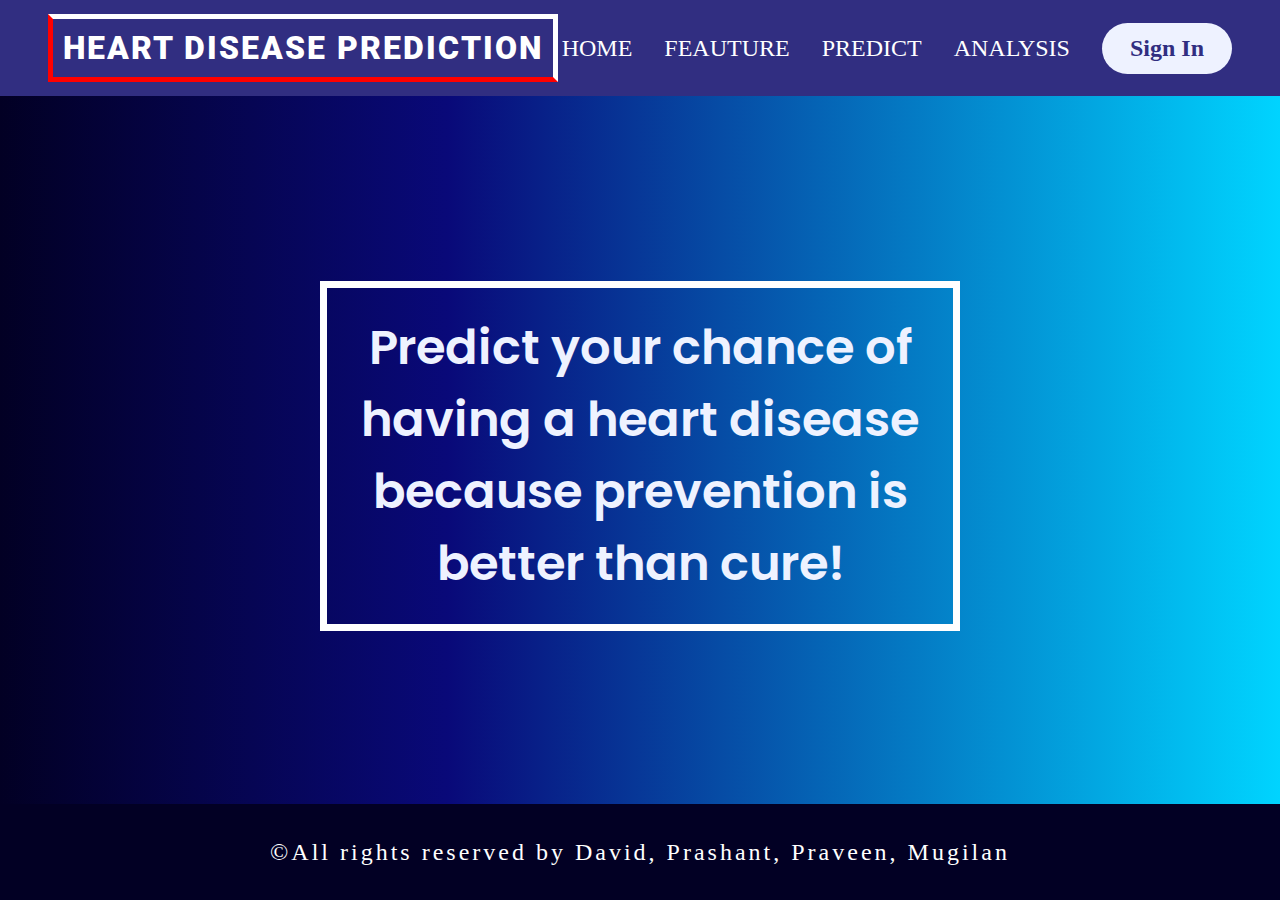
<file: Visualizing and Predicting Heart Diseases/Project Development Phase/Sprint 1/index.html>
<!DOCTYPE html>
<html lang="en">
  <head>
    <meta charset="UTF-8" />
    <meta http-equiv="X-UA-Compatible" content="IE=edge" />
    <meta name="viewport" content="width=device-width, initial-scale=1.0" />
    <title>Heart Disease Prediction</title>
    <link rel="stylesheet" href="css/home_style.css" />
  </head>
  <body>
    <header class="header">
      <div class="logo"><p>Heart Disease Prediction</p></div>
      <nav class="nav-bar">
        <ul class="nav-lists">
          <li><a href="index.html">HOME</a></li>
          <li><a href="#">FEAUTURE</a></li>
          <li><a href="#">PREDICT</a></li>
          <li><a href="#">ANALYSIS</a></li>
          <li><a class="cta-btn" href="login_form.php">Sign In</a></li>
        </ul>
        <!-- <div class="login"><a href="#">Sign In</a></div> -->
      </nav>
    </header>
    <div class="section-main">
      <h1>
        Predict your chance of having a heart disease because prevention is
        better than cure!
      </h1>
    </div>
    <footer>
      <p>&copy;All rights reserved by David, Prashant, Praveen, Mugilan</p>
    </footer>
  </body>
</html>
</file>
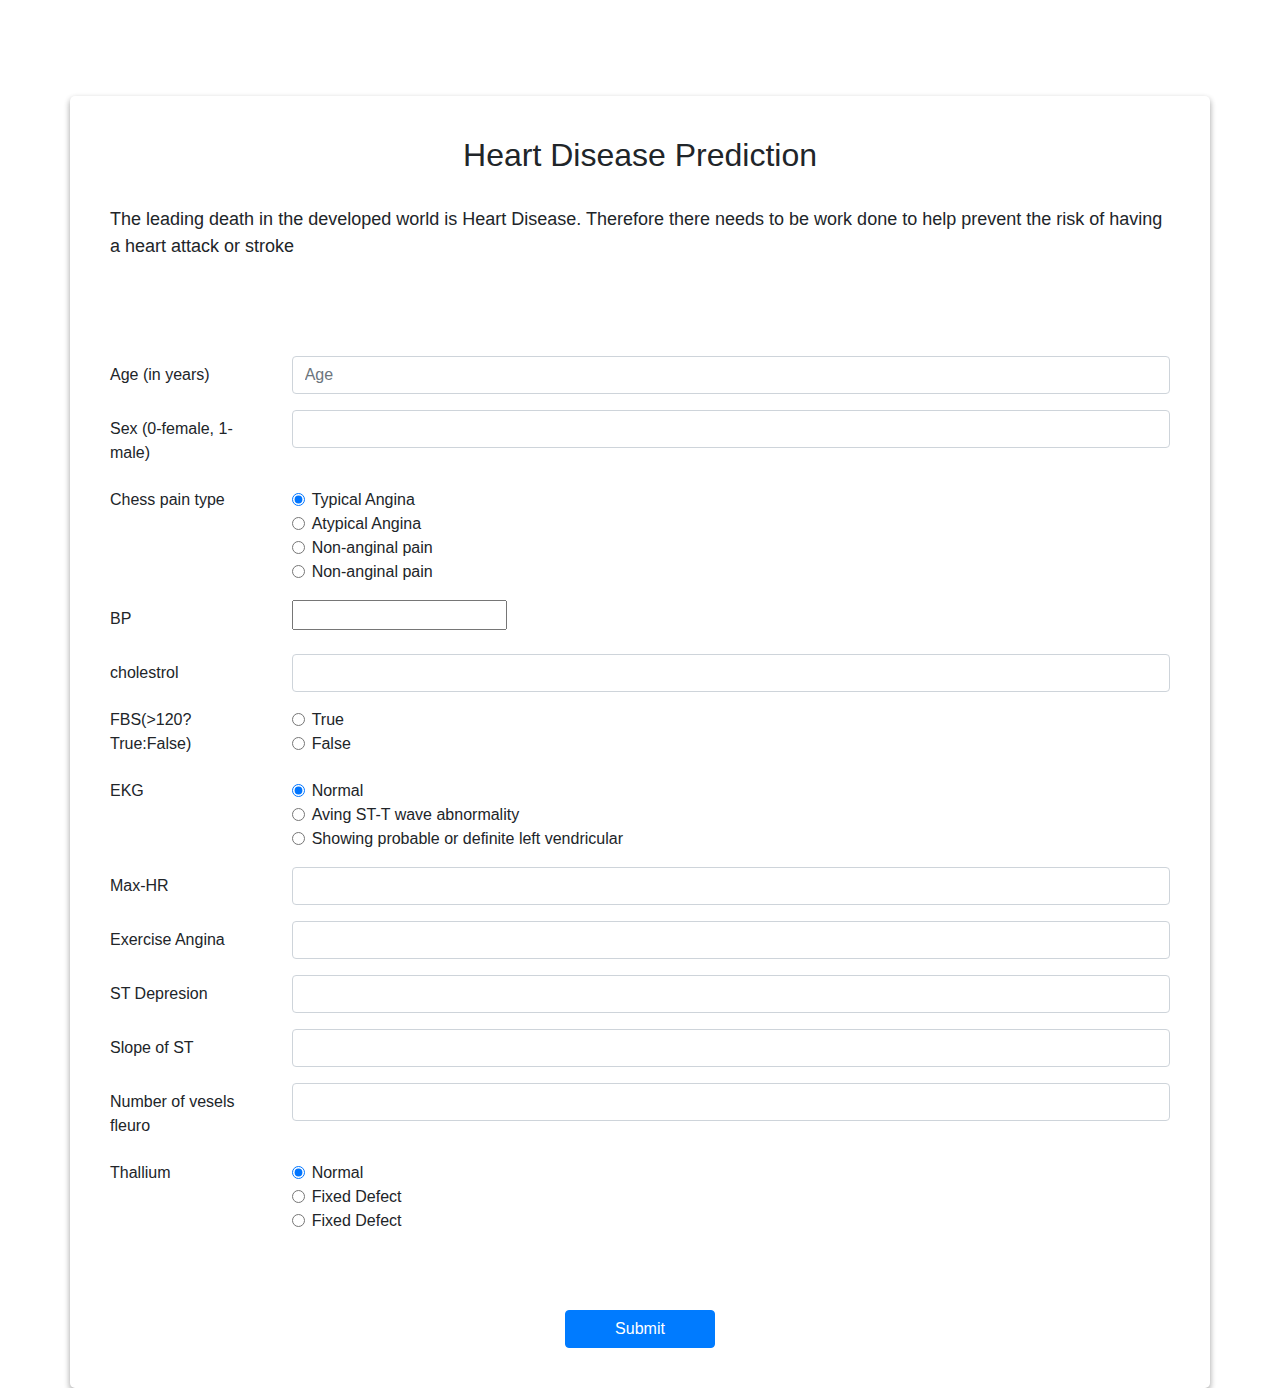
<file: Visualizing and Predicting Heart Diseases/Final deliverables/Source Code/form.html>
<!DOCTYPE html>
<html lang="en">
  <head>
    <meta charset="UTF-8" />
    <meta http-equiv="X-UA-Compatible" content="IE=edge" />
    <meta name="viewport" content="width=device-width, initial-scale=1.0" />
    <title>prediction</title>
    <link
      rel="stylesheet"
      href="https://cdn.jsdelivr.net/npm/bootstrap@4.0.0/dist/css/bootstrap.min.css"
      integrity="sha384-Gn5384xqQ1aoWXA+058RXPxPg6fy4IWvTNh0E263XmFcJlSAwiGgFAW/dAiS6JXm"
      crossorigin="anonymous"
    />
    <style>
      .sumit-center {
        margin-top: 4.8rem;
        justify-content: center;
      }

      .container {
        padding: 40px;
        box-shadow: rgba(0, 0, 0, 0.16) 0px 3px 6px,
          rgba(0, 0, 0, 0.23) 0px 3px 6px;
        margin-top: 96px;
        border-radius: 5px;
        background-color: white;
      }
      form {
        margin-top: 96px;
      }
      p {
        margin-top: 32px;
        font-size: 18px;
      }
      .btn-primary {
        width: 150px;
      }
    </style>
  </head>
  <body>
    <div class="holder">
      <div class="container">
        <h2 class="text-center">Heart Disease Prediction</h2>
        <p>
          The leading death in the developed world is Heart Disease. Therefore
          there needs to be work done to help prevent the risk of having a heart
          attack or stroke
        </p>
        <form method="" action="">
          <div class="form-group row">
            <label for="age" class="col-sm-2 col-form-label"
              >Age (in years)</label
            >
            <div class="col-sm-10">
              <input
                type="number"
                class="form-control"
                id="age"
                placeholder="Age"
              />
            </div>
          </div>
          <div class="form-group row">
            <label for="sex" class="col-sm-2 col-form-label"
              >Sex (0-female, 1-male)</label
            >
            <div class="col-sm-10">
              <input
                type="number"
                name="sex"
                class="form-control"
                id="sex"
                type="number"
              />
            </div>
          </div>
          <fieldset class="form-group">
            <div class="row">
              <legend class="col-form-label col-sm-2 pt-0">
                Chess pain type
              </legend>
              <div class="col-sm-10">
                <div class="form-check">
                  <input
                    class="form-check-input"
                    type="radio"
                    name="pain"
                    id="typical-angina"
                    value="1"
                    checked
                    required
                  />
                  <label class="form-check-label" for="pain">
                    Typical Angina
                  </label>
                </div>
                <div class="form-check">
                  <input
                    class="form-check-input"
                    type="radio"
                    name="pain"
                    id="atypical-angina"
                    value="2"
                    required
                  />
                  <label class="form-check-label" for="pain">
                    Atypical Angina
                  </label>
                </div>
                <div class="form-check">
                  <input
                    class="form-check-input"
                    type="radio"
                    name="pain"
                    id="non-anginal-pain"
                    value="3"
                    required
                  />
                  <label class="form-check-label" for="pain">
                    Non-anginal pain
                  </label>
                </div>
                <div class="form-check">
                  <input
                    class="form-check-input"
                    type="radio"
                    name="pain"
                    id="asymptomatic"
                    value="4"
                    required
                  />
                  <label class="form-check-label" for="pain2">
                    Non-anginal pain
                  </label>
                </div>
              </div>
            </div>
          </fieldset>
          <div class="form-group row">
            <label for="sex" class="col-sm-2 col-form-label">BP</label>
            <div class="col-sm-10">
              <input
                type="number"
                class="bp"
                name="bp"
                class="form-control"
                id="bp"
                type="number"
                required
              />
            </div>
          </div>
          <div class="form-group row">
            <label for="cholestrol" class="col-sm-2 col-form-label"
              >cholestrol</label
            >
            <div class="col-sm-10">
              <input
                type="number"
                name="cholestrol"
                class="form-control"
                id="cholestrol"
                type="number"
                required
              />
            </div>
          </div>
          <fieldset class="form-group">
            <div class="row">
              <legend class="col-form-label col-sm-2 pt-0">
                FBS(>120?True:False)
              </legend>
              <div class="col-sm-10">
                <div class="form-check">
                  <input
                    class="form-check-input"
                    type="radio"
                    name="fbs"
                    id="fbs1"
                    value="1"
                    checked
                  />
                  <label class="form-check-label" for="pain"> True </label>
                </div>
                <div class="form-check">
                  <input
                    class="form-check-input"
                    type="radio"
                    name="fbs"
                    id="fbs2"
                    value="0"
                  />
                  <label class="form-check-label" for="pain"> False </label>
                </div>
              </div>
            </div>
          </fieldset>
          <fieldset class="form-group">
            <div class="row">
              <legend class="col-form-label col-sm-2 pt-0">EKG</legend>
              <div class="col-sm-10">
                <div class="form-check">
                  <input
                    class="form-check-input"
                    type="radio"
                    name="ekg"
                    id="ekg1"
                    value="0"
                    checked
                  />
                  <label class="form-check-label" for="ekg"> Normal </label>
                </div>
                <div class="form-check">
                  <input
                    class="form-check-input"
                    type="radio"
                    name="ekg"
                    id="ekg2"
                    value="1"
                  />
                  <label class="form-check-label" for="ekg">
                    Aving ST-T wave abnormality
                  </label>
                </div>
                <div class="form-check">
                  <input
                    class="form-check-input"
                    type="radio"
                    name="ekg"
                    id="ekg3"
                    value="3"
                  />
                  <label class="form-check-label" for="pain2">
                    Showing probable or definite left vendricular
                  </label>
                </div>
              </div>
            </div>
          </fieldset>
          <div class="form-group row">
            <label for="maxHR" class="col-sm-2 col-form-label">Max-HR</label>
            <div class="col-sm-10">
              <input
                type="number"
                name="maxHR"
                class="form-control"
                id="maxHR"
              />
            </div>
          </div>
          <div class="form-group row">
            <label for="exerciseAngina" class="col-sm-2 col-form-label"
              >Exercise Angina</label
            >
            <div class="col-sm-10">
              <input
                type="number"
                name="exerciseAngina"
                class="form-control"
                id="exerciseAngina"
                required
              />
            </div>
          </div>
          <div class="form-group row">
            <label for="st" class="col-sm-2 col-form-label">ST Depresion</label>
            <div class="col-sm-10">
              <input type="number" name="st" class="form-control" id="st" />
            </div>
          </div>
          <div class="form-group row">
            <label for="slope" class="col-sm-2 col-form-label"
              >Slope of ST</label
            >
            <div class="col-sm-10">
              <input
                type="number"
                name="slope"
                class="form-control"
                id="slope"
              />
            </div>
          </div>
          <div class="form-group row">
            <label for="slope" class="col-sm-2 col-form-label"
              >Number of vesels fleuro</label
            >
            <div class="col-sm-10">
              <input
                type="number"
                name="slope"
                class="form-control"
                id="slope"
                required
              />
            </div>
          </div>

          <fieldset class="form-group">
            <div class="row">
              <legend class="col-form-label col-sm-2 pt-0">Thallium</legend>
              <div class="col-sm-10">
                <div class="form-check">
                  <input
                    class="form-check-input"
                    type="radio"
                    name="fbs"
                    id="thallium1"
                    value="3"
                    checked
                  />
                  <label class="form-check-label" for="thallium">
                    Normal
                  </label>
                </div>
                <div class="form-check">
                  <input
                    class="form-check-input"
                    type="radio"
                    name="thallium"
                    id="thallium2"
                    value="6"
                  />
                  <label class="form-check-label" for="thallium">
                    Fixed Defect
                  </label>
                </div>
                <div class="form-check">
                  <input
                    class="form-check-input"
                    type="radio"
                    name="thallium"
                    id="thallium3"
                    value="6"
                    required
                  />
                  <label class="form-check-label" for="thallium">
                    Fixed Defect
                  </label>
                </div>
              </div>
            </div>
          </fieldset>
          <div class="row sumit-center">
            <input
              class="btn btn-primary"
              type="submit"
              value="Submit"
              onclick="myFunction()"
            />
          </div>
        </form>
      </div>
      <script>
        function myFunction() {
          const bp = document.getElementById("bp").value;
          if (bp >= 130)
            alert("The patient has increased risk of having Heart Disease");
          else alert("The patient not have a risk of heart heart Disese");
        }
      </script>
    </div>
  </body>
</html>
</file>
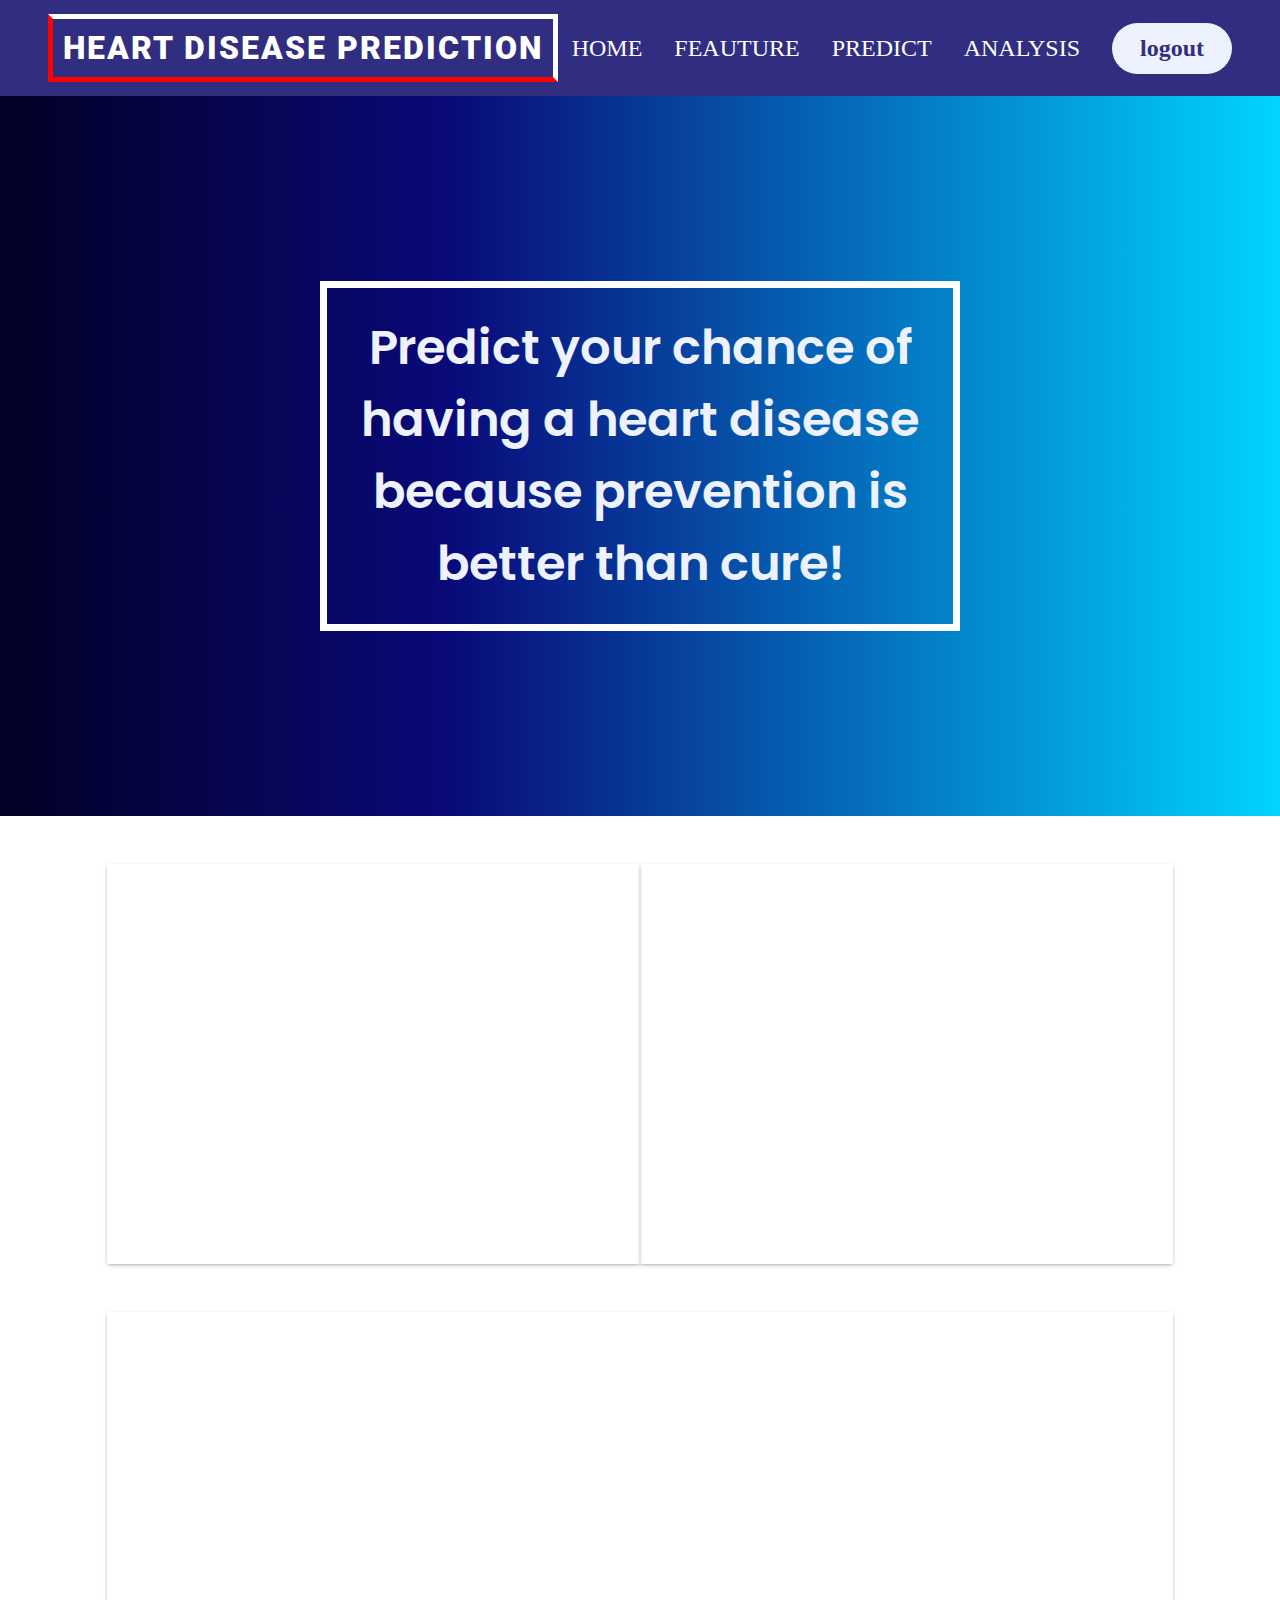
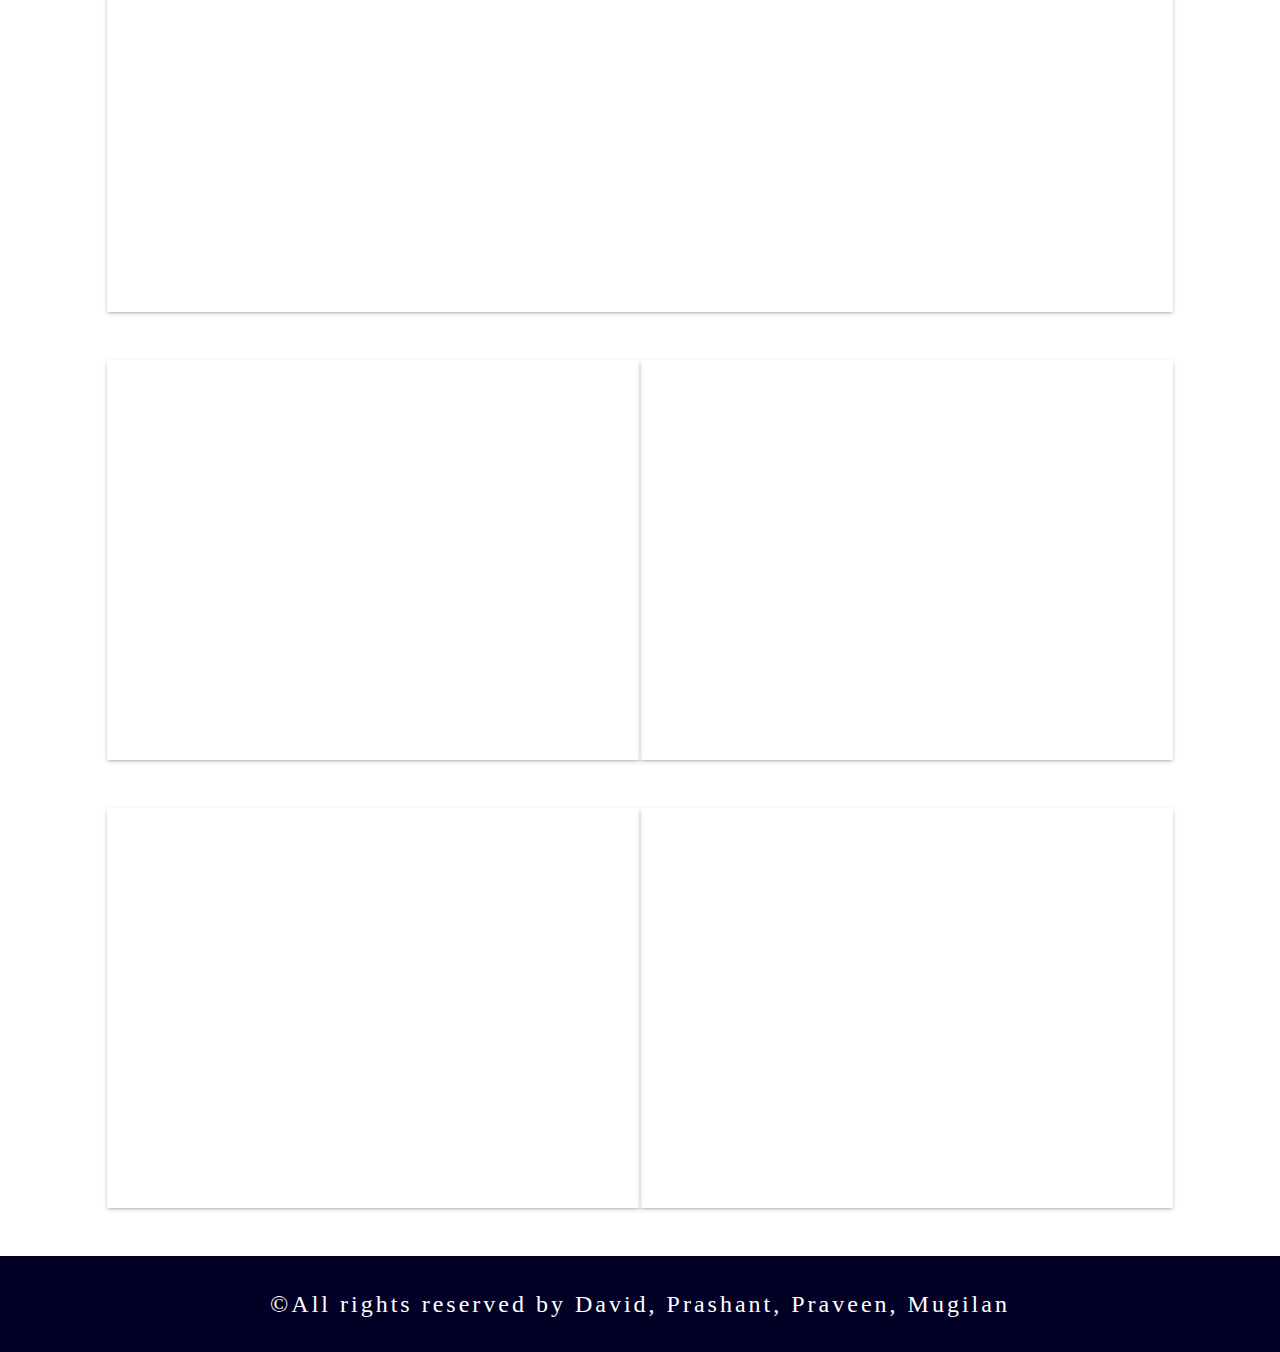
<file: Visualizing and Predicting Heart Diseases/Final deliverables/Source Code/home.html>
<!DOCTYPE html>
<html lang="en">
  <head>
    <meta charset="UTF-8" />
    <meta http-equiv="X-UA-Compatible" content="IE=edge" />
    <meta name="viewport" content="width=device-width, initial-scale=1.0" />
    <title>Heart Disease Prediction</title>
    <link rel="stylesheet" href="css/home_style.css" />
  </head>
  <body>
    <header class="header">
      <div class="logo"><p>Heart Disease Prediction</p></div>
      <nav class="nav-bar">
        <ul class="nav-lists">
          <li><a href="index.html">HOME</a></li>
          <li><a href="#">FEAUTURE</a></li>
          <li><a href="form.html">PREDICT</a></li>
          <li><a href="#dashboard">ANALYSIS</a></li>
          <li><a class="cta-btn" href="logout.php">logout</a></li>
        </ul>
        <!-- <div class="login"><a href="#">Sign In</a></div> -->
      </nav>
    </header>
    <section class="section-main">
      <h1>
        Predict your chance of having a heart disease because prevention is
        better than cure!
      </h1>
    </section>
    <section class="section-dashboard" name="dashboard" id="dashboard">
      <div class="container">
        <div class="row">
          <figure class="figure-average-age shadow">
            <iframe
              src="https://eu2.ca.analytics.ibm.com/bi/?perspective=dashboard&amp;pathRef=.my_folders%2FData%2BExploration&amp;closeWindowOnLastView=true&amp;ui_appbar=false&amp;ui_navbar=false&amp;shareMode=embedded&amp;action=view&amp;mode=dashboard&amp;subView=model000001848f4610f8_00000000"
              frameborder="0"
              gesture="media"
              allow="encrypted-media"
              allowfullscreen=""
            ></iframe>
          </figure>
          <figure class="figure-bp shadow">
            <iframe
              src="https://eu2.ca.analytics.ibm.com/bi/?perspective=dashboard&amp;pathRef=.my_folders%2Fbp%2Bby%2Bage&amp;closeWindowOnLastView=true&amp;ui_appbar=false&amp;ui_navbar=false&amp;shareMode=embedded&amp;action=view&amp;mode=dashboard&amp;subView=model0000018490b0fa3e_00000000"
              frameborder="0"
              gesture="media"
              allow="encrypted-media"
              allowfullscreen=""
            ></iframe>
          </figure>
        </div>

        <div class="row">
          <figure class="max-hr shadow">
            <iframe
              src="https://eu2.ca.analytics.ibm.com/bi/?perspective=dashboard&amp;pathRef=.my_folders%2FMax%2BHR%2Bby%2BValue&amp;closeWindowOnLastView=true&amp;ui_appbar=false&amp;ui_navbar=false&amp;shareMode=embedded&amp;action=view&amp;mode=dashboard&amp;subView=model0000018490f3c6da_00000000"
              frameborder="0"
              gesture="media"
              allow="encrypted-media"
              allowfullscreen=""
            ></iframe>
          </figure>
        </div>
        <div class="row">
          <figure class="chess-pain-type shadow">
            <iframe
              src="https://eu2.ca.analytics.ibm.com/bi/?perspective=dashboard&amp;pathRef=.my_folders%2FChess%2Bpain%2Btype%2Bby%2Baverage&amp;closeWindowOnLastView=true&amp;ui_appbar=false&amp;ui_navbar=false&amp;shareMode=embedded&amp;action=view&amp;mode=dashboard&amp;subView=model0000018491072b91_00000002"
              frameborder="0"
              gesture="media"
              allow="encrypted-media"
              allowfullscreen=""
            ></iframe>
          </figure>
          <figure class="bp-age shadow">
            <iframe
              src="https://eu2.ca.analytics.ibm.com/bi/?perspective=dashboard&amp;pathRef=.my_folders%2Fage%2Bcolored%2Bby%2Bsex&amp;closeWindowOnLastView=true&amp;ui_appbar=false&amp;ui_navbar=false&amp;shareMode=embedded&amp;action=view&amp;mode=dashboard&amp;subView=model0000018494eb5401_00000000"
              frameborder="0"
              gesture="media"
              allow="encrypted-media"
              allowfullscreen=""
            ></iframe>
          </figure>
        </div>
        <div class="row">
          <figure class="max-hr-diff shadow">
            <iframe
              src="https://eu2.ca.analytics.ibm.com/bi/?perspective=dashboard&amp;pathRef=.my_folders%2FMax%2BHR%2Bby%2BValue&amp;closeWindowOnLastView=true&amp;ui_appbar=false&amp;ui_navbar=false&amp;shareMode=embedded&amp;action=view&amp;mode=dashboard&amp;subView=model0000018490f3c6da_00000000"
              frameborder="0"
              gesture="media"
              allow="encrypted-media"
              allowfullscreen=""
            ></iframe>
          </figure>
          <figure class="exercise-angina shadow">
            <iframe
              src="https://eu2.ca.analytics.ibm.com/bi/?perspective=dashboard&amp;pathRef=.my_folders%2FExercise%2Bangina&amp;closeWindowOnLastView=true&amp;ui_appbar=false&amp;ui_navbar=false&amp;shareMode=embedded&amp;action=view&amp;mode=dashboard&amp;subView=model0000018495210b37_00000000"
              frameborder="0"
              gesture="media"
              allow="encrypted-media"
              allowfullscreen=""
            ></iframe>
          </figure>
        </div>
      </div>
    </section>
    <footer>
      <p>&copy;All rights reserved by David, Prashant, Praveen, Mugilan</p>
    </footer>
  </body>
</html>
</file>
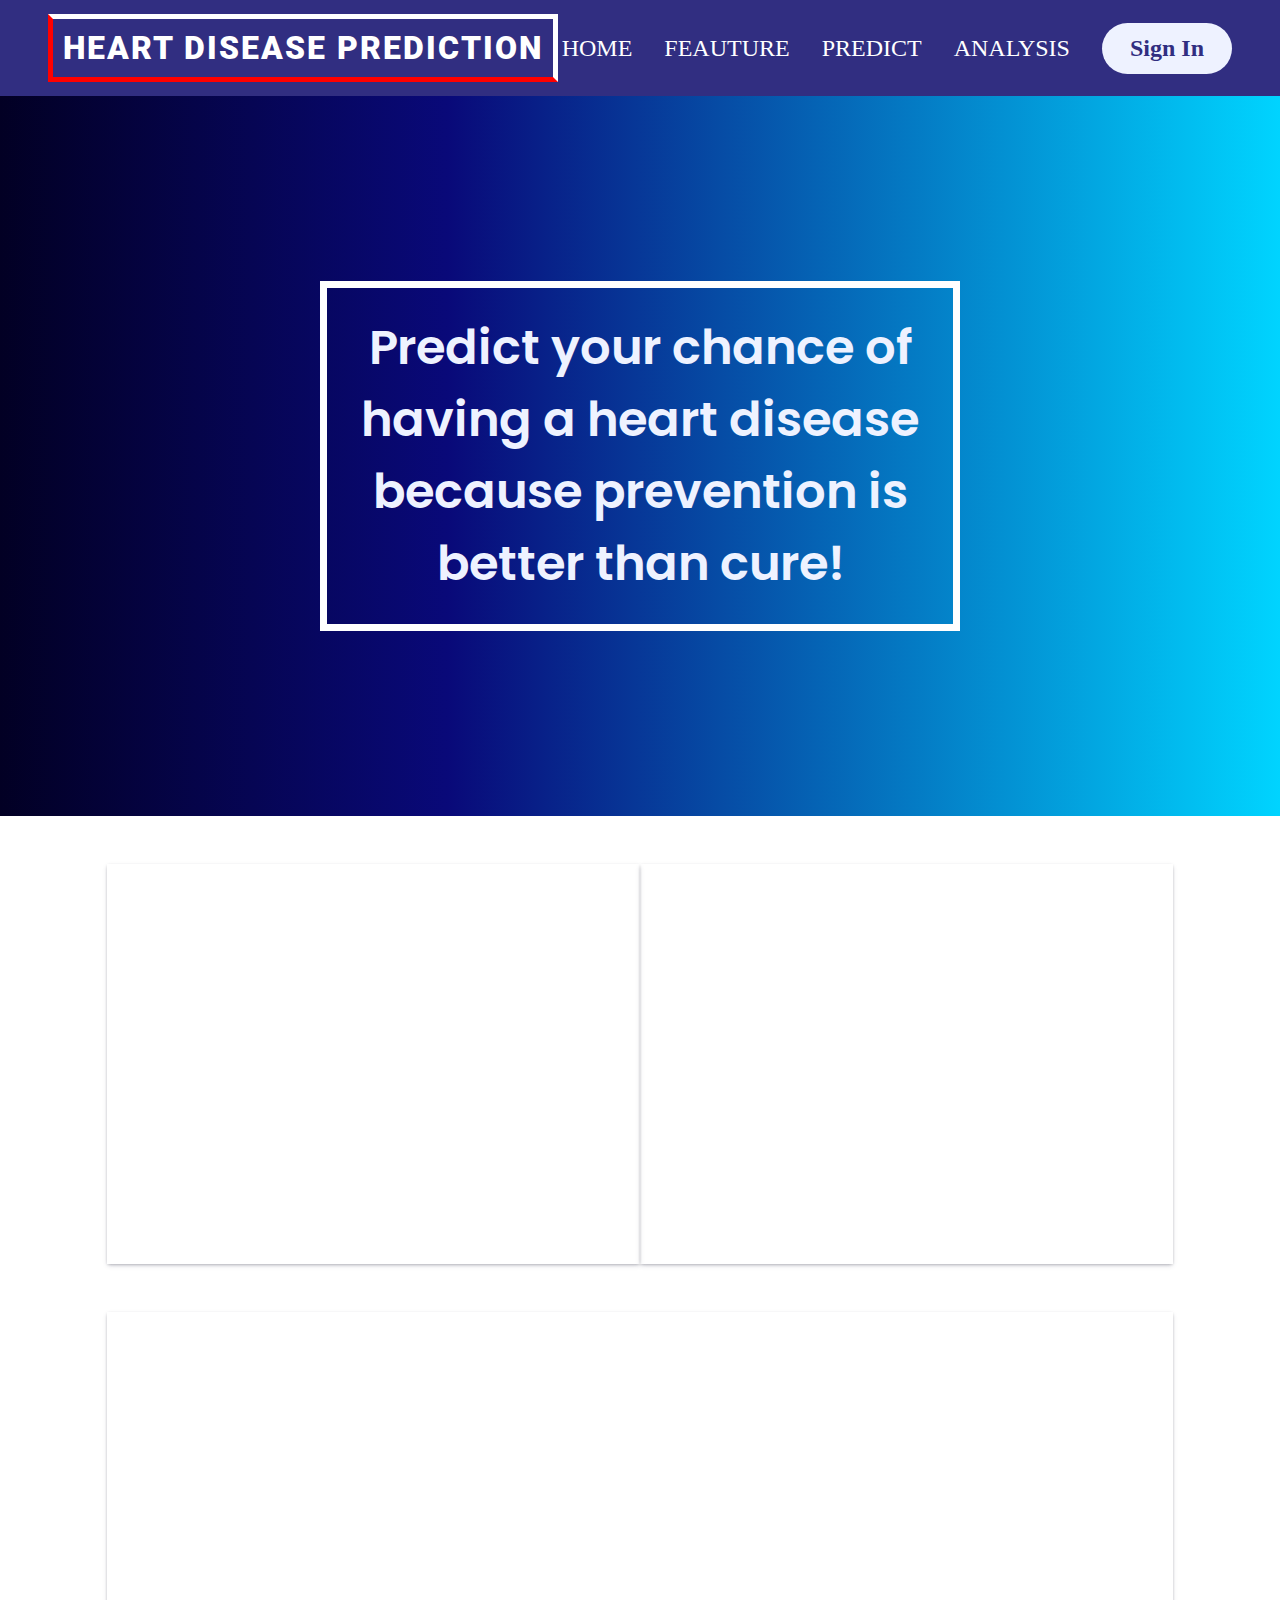
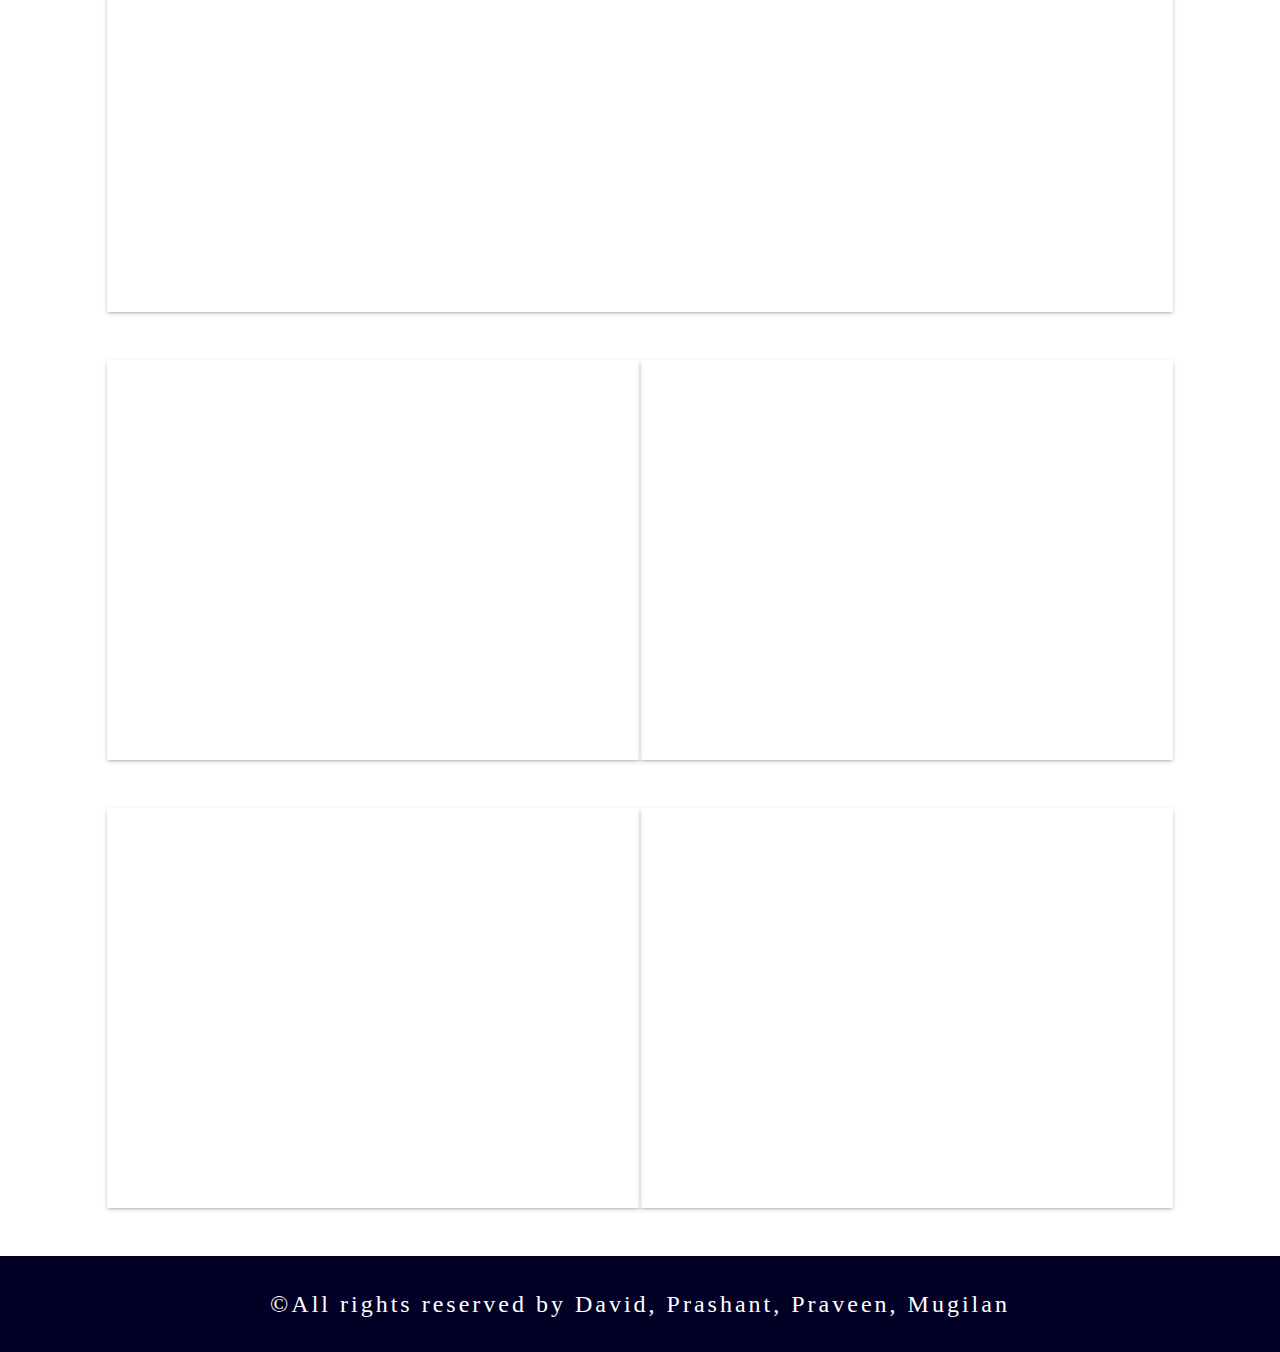
<file: Visualizing and Predicting Heart Diseases/Project Development Phase/Sprint 4/project/home.html>
<!DOCTYPE html>
<html lang="en">
  <head>
    <meta charset="UTF-8" />
    <meta http-equiv="X-UA-Compatible" content="IE=edge" />
    <meta name="viewport" content="width=device-width, initial-scale=1.0" />
    <title>Heart Disease Prediction</title>
    <link rel="stylesheet" href="css/home_style.css" />
  </head>
  <body>
    <header class="header">
      <div class="logo"><p>Heart Disease Prediction</p></div>
      <nav class="nav-bar">
        <ul class="nav-lists">
          <li><a href="index.html">HOME</a></li>
          <li><a href="#">FEAUTURE</a></li>
          <li><a href="#">PREDICT</a></li>
          <li><a href="#dashboard">ANALYSIS</a></li>
          <li><a class="cta-btn" href="dashboard.html">Sign In</a></li>
        </ul>
        <!-- <div class="login"><a href="#">Sign In</a></div> -->
      </nav>
    </header>
    <section class="section-main">
      <h1>
        Predict your chance of having a heart disease because prevention is
        better than cure!
      </h1>
    </section>
    <section class="section-dashboard" name="dashboard" id="dashboard">
      <div class="container">
        <div class="row">
          <figure class="figure-average-age shadow">
            <iframe
              src="https://eu2.ca.analytics.ibm.com/bi/?perspective=dashboard&amp;pathRef=.my_folders%2FData%2BExploration&amp;closeWindowOnLastView=true&amp;ui_appbar=false&amp;ui_navbar=false&amp;shareMode=embedded&amp;action=view&amp;mode=dashboard&amp;subView=model000001848f4610f8_00000000"
              frameborder="0"
              gesture="media"
              allow="encrypted-media"
              allowfullscreen=""
            ></iframe>
          </figure>
          <figure class="figure-bp shadow">
            <iframe
              src="https://eu2.ca.analytics.ibm.com/bi/?perspective=dashboard&amp;pathRef=.my_folders%2Fbp%2Bby%2Bage&amp;closeWindowOnLastView=true&amp;ui_appbar=false&amp;ui_navbar=false&amp;shareMode=embedded&amp;action=view&amp;mode=dashboard&amp;subView=model0000018490b0fa3e_00000000"
              frameborder="0"
              gesture="media"
              allow="encrypted-media"
              allowfullscreen=""
            ></iframe>
          </figure>
        </div>

        <div class="row">
          <figure class="max-hr shadow">
            <iframe
              src="https://eu2.ca.analytics.ibm.com/bi/?perspective=dashboard&amp;pathRef=.my_folders%2FMax%2BHR%2Bby%2BValue&amp;closeWindowOnLastView=true&amp;ui_appbar=false&amp;ui_navbar=false&amp;shareMode=embedded&amp;action=view&amp;mode=dashboard&amp;subView=model0000018490f3c6da_00000000"
              frameborder="0"
              gesture="media"
              allow="encrypted-media"
              allowfullscreen=""
            ></iframe>
          </figure>
        </div>
        <div class="row">
          <figure class="chess-pain-type shadow">
            <iframe
              src="https://eu2.ca.analytics.ibm.com/bi/?perspective=dashboard&amp;pathRef=.my_folders%2FChess%2Bpain%2Btype%2Bby%2Baverage&amp;closeWindowOnLastView=true&amp;ui_appbar=false&amp;ui_navbar=false&amp;shareMode=embedded&amp;action=view&amp;mode=dashboard&amp;subView=model0000018491072b91_00000002"
              frameborder="0"
              gesture="media"
              allow="encrypted-media"
              allowfullscreen=""
            ></iframe>
          </figure>
          <figure class="bp-age shadow">
            <iframe
              src="https://eu2.ca.analytics.ibm.com/bi/?perspective=dashboard&amp;pathRef=.my_folders%2Fage%2Bcolored%2Bby%2Bsex&amp;closeWindowOnLastView=true&amp;ui_appbar=false&amp;ui_navbar=false&amp;shareMode=embedded&amp;action=view&amp;mode=dashboard&amp;subView=model0000018494eb5401_00000000"
              frameborder="0"
              gesture="media"
              allow="encrypted-media"
              allowfullscreen=""
            ></iframe>
          </figure>
        </div>
        <div class="row">
          <figure class="max-hr-diff shadow">
            <iframe
              src="https://eu2.ca.analytics.ibm.com/bi/?perspective=dashboard&amp;pathRef=.my_folders%2FMax%2BHR%2Bby%2BValue&amp;closeWindowOnLastView=true&amp;ui_appbar=false&amp;ui_navbar=false&amp;shareMode=embedded&amp;action=view&amp;mode=dashboard&amp;subView=model0000018490f3c6da_00000000"
              frameborder="0"
              gesture="media"
              allow="encrypted-media"
              allowfullscreen=""
            ></iframe>
          </figure>
          <figure class="exercise-angina shadow">
            <iframe
              src="https://eu2.ca.analytics.ibm.com/bi/?perspective=dashboard&amp;pathRef=.my_folders%2FExercise%2Bangina&amp;closeWindowOnLastView=true&amp;ui_appbar=false&amp;ui_navbar=false&amp;shareMode=embedded&amp;action=view&amp;mode=dashboard&amp;subView=model0000018495210b37_00000000"
              frameborder="0"
              gesture="media"
              allow="encrypted-media"
              allowfullscreen=""
            ></iframe>
          </figure>
        </div>
      </div>
    </section>
    <footer>
      <p>&copy;All rights reserved by David, Prashant, Praveen, Mugilan</p>
    </footer>
  </body>
</html>
</file>
<file: Visualizing and Predicting Heart Diseases/Project Development Phase/Sprint 1/css/home_style.css>
@import url("https://fonts.googleapis.com/css2?family=Roboto:ital,wght@0,900;1,700&display=swap");
@import url("https://fonts.googleapis.com/css2?family=Clicker+Script&family=Poppins:ital,wght@0,200;0,300;0,400;0,500;0,600;1,400&display=swap");
:root {
  --primary: #312e81;
  --secondary: #3730a3;
  --tritary: #4338ca;
  --primary-tint: #eef2ff;
  --secondary-tint: #a5b4fc;
}

* {
  margin: 0;
  padding: 0;
  box-sizing: border-box;
}

html {
  font-size: 62.5%;
}

body {
  height: 100vh;
  width: 100vw;
}

.hidden {
  display: none;
}

.header {
  height: 9.6rem;
  padding: 0 4.8rem;
  background-color: var(--primary);
  display: flex;
  align-items: center;
  justify-content: space-between;
  z-index: 1;
}
.logo {
  border-top: 5px solid white;
  border-left: 5px solid red;
  border-right: 5px solid white;
  border-bottom: 5px solid red;
  padding: 10px;
}
.logo p {
  font-size: 3.2rem;
  font-family: "Roboto", sans-serif;
  font-weight: 900;
  color: white;
  text-transform: uppercase;
  letter-spacing: 2px;
}

.nav-lists {
  font-size: 2.4rem;
  display: flex;
  align-items: center;
  gap: 3.2rem;
  list-style-type: none;
}
.nav-lists a {
  text-decoration: none;
  color: white;
  font-weight: 500;
}
.nav-lists a:hover {
  color: rgba(0, 212, 255, 1);
}

.nav-lists a.cta-btn {
  display: inline-block;
  font-size: 2.4rem;
  font-weight: 700;
  color: var(--primary);
  background-color: var(--primary-tint);
  text-decoration: none;
  padding: 1.2rem 2.8rem;
  border-radius: 2.8rem;
  transition: all 0.3s ease;
  text-align: centerS;
}
.nav-lists a.cta-btn:hover {
  transform: scale(1.1);
  background-color: rgba(0, 212, 255, 1);
}

.section-main {
  width: 100%;
  height: 80%;
  position: relative;
  background: rgb(2, 0, 36);
  background: linear-gradient(
    90deg,
    rgba(2, 0, 36, 1) 0%,
    rgba(9, 9, 121, 1) 35%,
    rgba(0, 212, 255, 1) 100%
  );
}
.section-main h1 {
  font-size: 4.8rem;
  font-family: "Poppins", sans-serif;
  font-weight: 600;
  padding: 2.4rem;
  border: 7px solid white;
  color: var(--primary-tint);
  text-align: center;
  position: absolute;
  top: 50%;
  left: 50%;
  transform: translate(-50%, -50%);
}
footer {
  height: 9.6rem;
  width: 100%;
  display: flex;
  justify-content: center;
  align-items: center;
  background: rgb(2, 0, 36);
  position: fixed;
  bottom: 0;
  left: 0;
}
footer p {
  font-size: 2.4rem;
  letter-spacing: 3px;
  color: white;
}
</file>
<file: Visualizing and Predicting Heart Diseases/Final deliverables/Source Code/css/home_style.css>
@import url("https://fonts.googleapis.com/css2?family=Roboto:ital,wght@0,900;1,700&display=swap");
@import url("https://fonts.googleapis.com/css2?family=Clicker+Script&family=Poppins:ital,wght@0,200;0,300;0,400;0,500;0,600;1,400&display=swap");
:root {
  --primary: #312e81;
  --secondary: #3730a3;
  --tritary: #4338ca;
  --primary-tint: #eef2ff;
  --secondary-tint: #a5b4fc;
}

* {
  margin: 0;
  padding: 0;
  box-sizing: border-box;
}

html {
  font-size: 62.5%;
}

body {
  height: 100vh;
  width: 100vw;
}

.hidden {
  display: none;
}

.header {
  height: 9.6rem;
  padding: 0 4.8rem;
  background-color: var(--primary);
  display: flex;
  align-items: center;
  justify-content: space-between;
  z-index: 1;
}
.logo {
  border-top: 5px solid white;
  border-left: 5px solid red;
  border-right: 5px solid white;
  border-bottom: 5px solid red;
  padding: 10px;
}
.logo p {
  font-size: 3.2rem;
  font-family: "Roboto", sans-serif;
  font-weight: 900;
  color: white;
  text-transform: uppercase;
  letter-spacing: 2px;
}

.nav-lists {
  font-size: 2.4rem;
  display: flex;
  align-items: center;
  gap: 3.2rem;
  list-style-type: none;
}
.nav-lists a {
  text-decoration: none;
  color: white;
  font-weight: 500;
}
.nav-lists a:hover {
  color: rgba(0, 212, 255, 1);
}

.nav-lists a.cta-btn {
  display: inline-block;
  font-size: 2.4rem;
  font-weight: 700;
  color: var(--primary);
  background-color: var(--primary-tint);
  text-decoration: none;
  padding: 1.2rem 2.8rem;
  border-radius: 2.8rem;
  transition: all 0.3s ease;
  text-align: centerS;
}
.nav-lists a.cta-btn:hover {
  transform: scale(1.1);
  background-color: rgba(0, 212, 255, 1);
}

.section-main {
  width: 100%;
  height: 80%;
  position: relative;
  background: rgb(2, 0, 36);
  background: linear-gradient(
    90deg,
    rgba(2, 0, 36, 1) 0%,
    rgba(9, 9, 121, 1) 35%,
    rgba(0, 212, 255, 1) 100%
  );
}
.section-main h1 {
  font-size: 4.8rem;
  font-family: "Poppins", sans-serif;
  font-weight: 600;
  padding: 2.4rem;
  border: 7px solid white;
  color: var(--primary-tint);
  text-align: center;
  position: absolute;
  top: 50%;
  left: 50%;
  transform: translate(-50%, -50%);
}
footer {
  height: 9.6rem;
  width: 100%;
  display: flex;
  justify-content: center;
  align-items: center;
  background: rgb(2, 0, 36);
}

footer p {
  font-size: 2.4rem;
  letter-spacing: 3px;
  color: white;
}

/* Dashboard */
.section-dashboard {
  width: 100%;
  /* background-color: #999; */
  padding: 4.8rem;
}
.container {
  width: 90%;
  display: flex;
  flex-direction: column;
  row-gap: 4.8rem;
  margin: 0 auto;
}
.row {
  display: flex;
  /* border: 5px solid red; */
  flex: wrap;
  width: 100%;
}

.row .figure-average-age {
  max-width: 50%;
  flex: 0 0 50%;
  height: 40rem;
  background-color: white;
  border: 5px;
}
.row .figure-average-age iframe {
  padding-right: 2.4rem;
  width: 100%;
  height: 40rem;
  border: 0;
  box-sizing: border-box;
}
.row .chess-pain-type,
.row .figure-bp,
.row .exercise-angina,
.row .max-hr-diff,
.row .bp-age {
  max-width: 50%;
  flex: 0 0 50%;
  height: 40rem;
}
.row .chess-pain-type iframe,
.row .figure-bp iframe,
.row .exercise-angina iframe,
.row .max-hr-diff iframe,
.row .bp-age iframe {
  /* position: absolute; */
  padding-left: 2.4rem;
  /* top: 0;
  left: 0; */
  width: 100%;
  height: 100%;
  /* background-color: yellow; */
}

.row .max-hr {
  max-width: 100%;
  flex: 0 0 100%;
  height: 60rem;
}
.row .max-hr iframe {
  width: 100%;
  height: 100%;
}
/* .row .chess-pain-type {
  max-width: 100%;
  flex: 0 0 100%;
  height: 60rem;
}
.row .chess-pain-type iframe {
  width: 100%;
  height: 100%;
} */

.shadow {
  box-shadow: rgba(50, 50, 93, 0.25) 0px 2px 5px -1px,
    rgba(0, 0, 0, 0.3) 0px 1px 3px -1px;
}
</file>
<file: Visualizing and Predicting Heart Diseases/Project Development Phase/Sprint 4/project/css/home_style.css>
@import url("https://fonts.googleapis.com/css2?family=Roboto:ital,wght@0,900;1,700&display=swap");
@import url("https://fonts.googleapis.com/css2?family=Clicker+Script&family=Poppins:ital,wght@0,200;0,300;0,400;0,500;0,600;1,400&display=swap");
:root {
  --primary: #312e81;
  --secondary: #3730a3;
  --tritary: #4338ca;
  --primary-tint: #eef2ff;
  --secondary-tint: #a5b4fc;
}

* {
  margin: 0;
  padding: 0;
  box-sizing: border-box;
}

html {
  font-size: 62.5%;
}

body {
  height: 100vh;
  width: 100vw;
}

.hidden {
  display: none;
}

.header {
  height: 9.6rem;
  padding: 0 4.8rem;
  background-color: var(--primary);
  display: flex;
  align-items: center;
  justify-content: space-between;
  z-index: 1;
}
.logo {
  border-top: 5px solid white;
  border-left: 5px solid red;
  border-right: 5px solid white;
  border-bottom: 5px solid red;
  padding: 10px;
}
.logo p {
  font-size: 3.2rem;
  font-family: "Roboto", sans-serif;
  font-weight: 900;
  color: white;
  text-transform: uppercase;
  letter-spacing: 2px;
}

.nav-lists {
  font-size: 2.4rem;
  display: flex;
  align-items: center;
  gap: 3.2rem;
  list-style-type: none;
}
.nav-lists a {
  text-decoration: none;
  color: white;
  font-weight: 500;
}
.nav-lists a:hover {
  color: rgba(0, 212, 255, 1);
}

.nav-lists a.cta-btn {
  display: inline-block;
  font-size: 2.4rem;
  font-weight: 700;
  color: var(--primary);
  background-color: var(--primary-tint);
  text-decoration: none;
  padding: 1.2rem 2.8rem;
  border-radius: 2.8rem;
  transition: all 0.3s ease;
  text-align: centerS;
}
.nav-lists a.cta-btn:hover {
  transform: scale(1.1);
  background-color: rgba(0, 212, 255, 1);
}

.section-main {
  width: 100%;
  height: 80%;
  position: relative;
  background: rgb(2, 0, 36);
  background: linear-gradient(
    90deg,
    rgba(2, 0, 36, 1) 0%,
    rgba(9, 9, 121, 1) 35%,
    rgba(0, 212, 255, 1) 100%
  );
}
.section-main h1 {
  font-size: 4.8rem;
  font-family: "Poppins", sans-serif;
  font-weight: 600;
  padding: 2.4rem;
  border: 7px solid white;
  color: var(--primary-tint);
  text-align: center;
  position: absolute;
  top: 50%;
  left: 50%;
  transform: translate(-50%, -50%);
}
footer {
  height: 9.6rem;
  width: 100%;
  display: flex;
  justify-content: center;
  align-items: center;
  background: rgb(2, 0, 36);
}

footer p {
  font-size: 2.4rem;
  letter-spacing: 3px;
  color: white;
}

/* Dashboard */
.section-dashboard {
  width: 100%;
  /* background-color: #999; */
  padding: 4.8rem;
}
.container {
  width: 90%;
  display: flex;
  flex-direction: column;
  row-gap: 4.8rem;
  margin: 0 auto;
}
.row {
  display: flex;
  /* border: 5px solid red; */
  flex: wrap;
  width: 100%;
}

.row .figure-average-age {
  max-width: 50%;
  flex: 0 0 50%;
  height: 40rem;
  background-color: white;
  border: 5px;
}
.row .figure-average-age iframe {
  padding-right: 2.4rem;
  width: 100%;
  height: 40rem;
  border: 0;
  box-sizing: border-box;
}
.row .chess-pain-type,
.row .figure-bp,
.row .exercise-angina,
.row .max-hr-diff,
.row .bp-age {
  max-width: 50%;
  flex: 0 0 50%;
  height: 40rem;
}
.row .chess-pain-type iframe,
.row .figure-bp iframe,
.row .exercise-angina iframe,
.row .max-hr-diff iframe,
.row .bp-age iframe {
  /* position: absolute; */
  padding-left: 2.4rem;
  /* top: 0;
  left: 0; */
  width: 100%;
  height: 100%;
  /* background-color: yellow; */
}

.row .max-hr {
  max-width: 100%;
  flex: 0 0 100%;
  height: 60rem;
}
.row .max-hr iframe {
  width: 100%;
  height: 100%;
}
/* .row .chess-pain-type {
  max-width: 100%;
  flex: 0 0 100%;
  height: 60rem;
}
.row .chess-pain-type iframe {
  width: 100%;
  height: 100%;
} */

.shadow {
  box-shadow: rgba(50, 50, 93, 0.25) 0px 2px 5px -1px,
    rgba(0, 0, 0, 0.3) 0px 1px 3px -1px;
}
</file>
